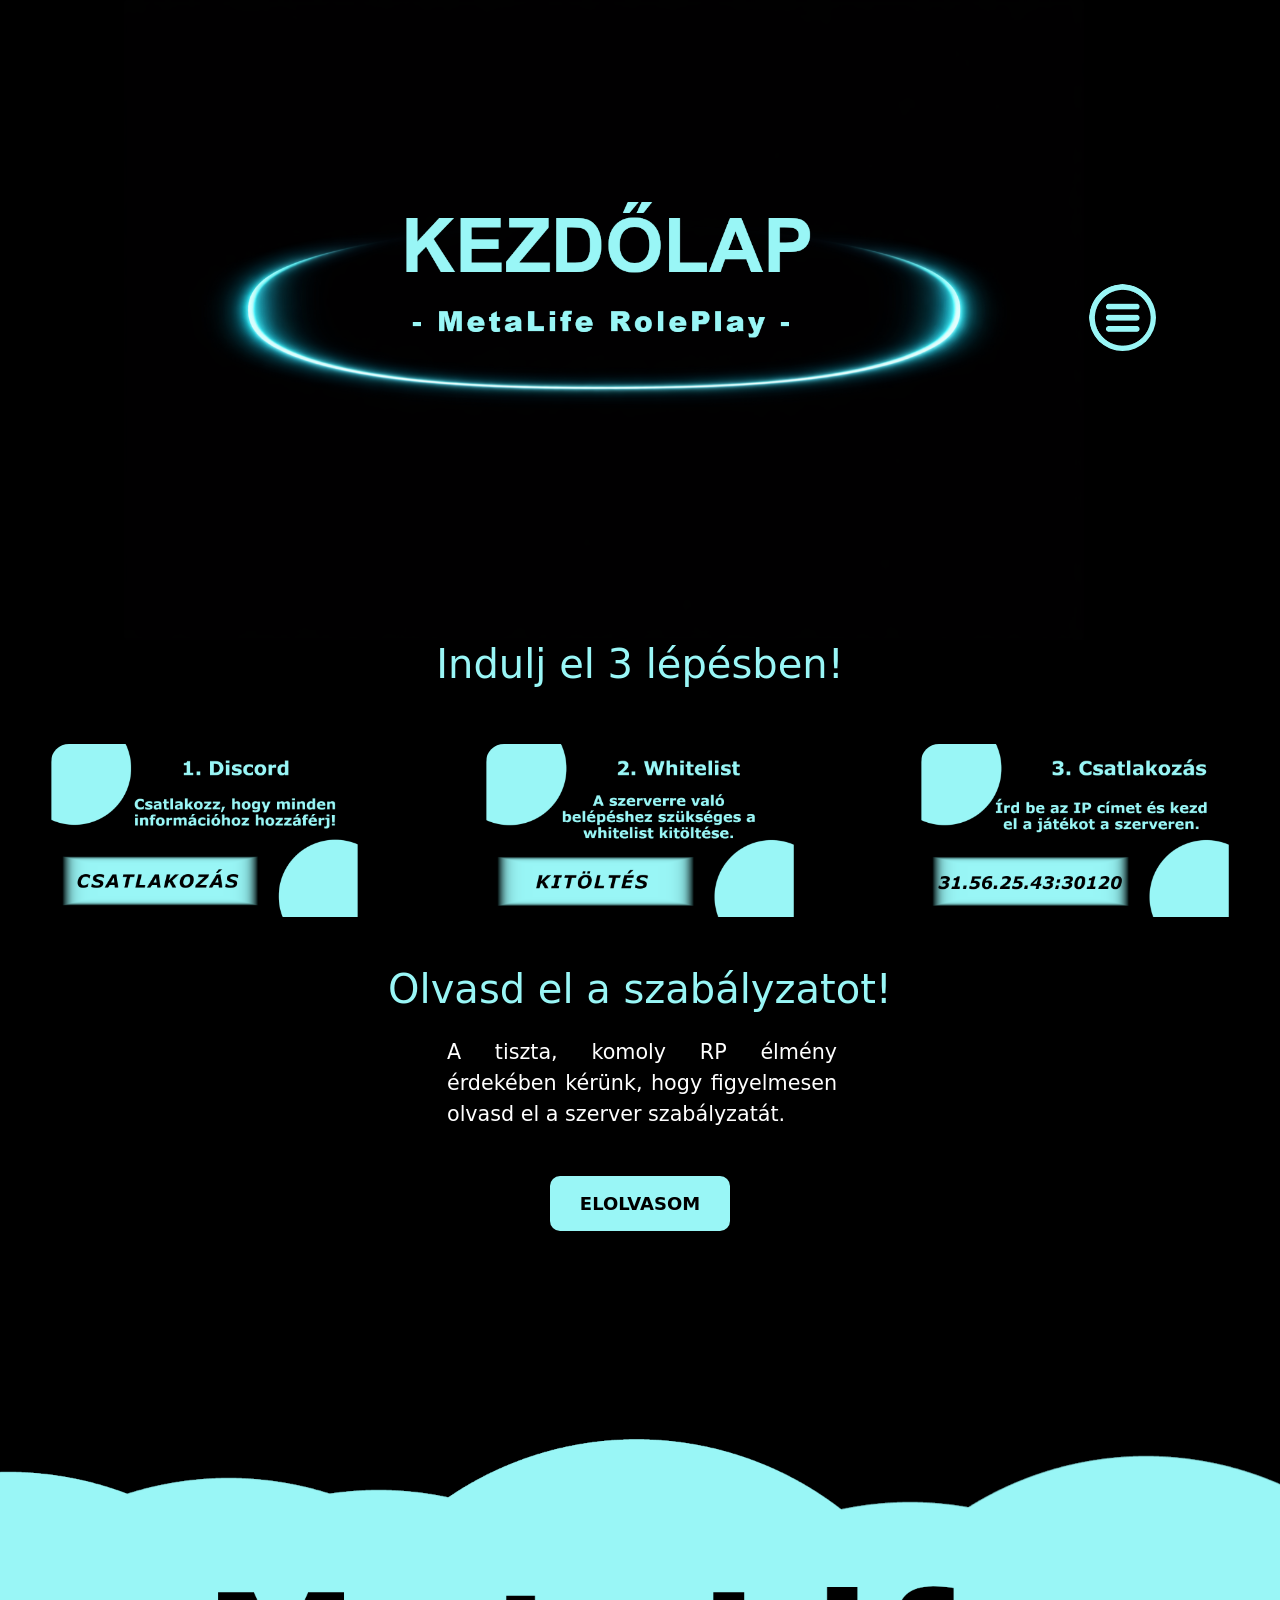
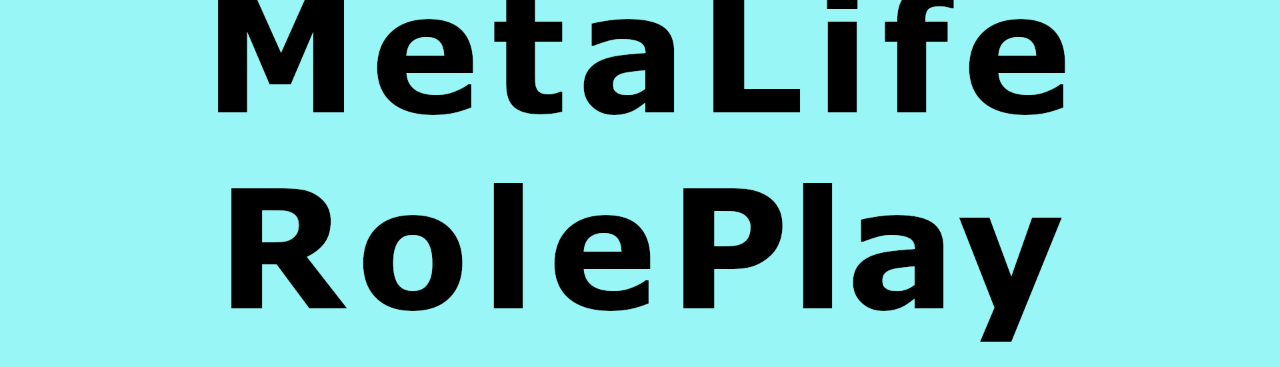
<file: index.html>
<!DOCTYPE html>
<html lang="hu">

<head>
    <meta charset="UTF-8">
    <meta name="viewport" content="width=device-width, initial-scale=1.0">
    <title>Kezdőlap - MetaLife RP</title>
    <link href="https://cdn.jsdelivr.net/npm/bootstrap@5.3.8/dist/css/bootstrap.min.css" rel="stylesheet" integrity="sha384-sRIl4kxILFvY47J16cr9ZwB07vP4J8+LH7qKQnuqkuIAvNWLzeN8tE5YBujZqJLB" crossorigin="anonymous">
    <link rel="stylesheet" href="style.css">
</head>

<body>
    <header>
        <img src="mlrpkl.png" class="w-75">
        <select onchange="location.href=this.value;">
            <option class="fw-bold" selected> KEZDŐLAP </option>
            <option value="whitelist.html"> WHITELIST </option>
            <option value="szabalyzat.html"> SZABÁLYZAT </option>
        </select>
    </header>
    <main>
        <section>
            <h1>Indulj el 3 lépésben!</h1>
            <div class="row pt-5">
                <div class="col-md-4">
                    <a href="https://discord.gg/HvVTVevCuw"><img src="lepes_1.png" class="w-75 pb-5" style="border-radius: 2vh;"></a>
                </div>
                <div class="col-md-4">
                    <a href="whitelist.html"><img src="lepes_2.png" class="w-75 pb-5" style="border-radius: 2vh;"></a>
                </div>
                <div class="col-md-4">
                    <img src="lepes_3.png" class="w-75 pb-5" style="border-radius: 2vh;">
                </div>
            </div>
        </section>
        <section>
            <h1>Olvasd el a szabályzatot!</h1>
            <div class="row pt-3">
                <div class="col-md-4"></div>
                <div class="col-md-4">
                    <div>
                        <p class="szoveg">A tiszta, komoly RP élmény érdekében kérünk, hogy figyelmesen olvasd el a szerver szabályzatát.</p>
                        <p class="text-center"><a href="szabalyzat.html"><button>ELOLVASOM</button></a></p>
                    </div>
                </div>
                <div class="col-md-4"></div>
            </div>
        </section>
    </main>
    <footer>
        <img src="footer.png" class="w-100">
    </footer>
</body>

</html>
</file>
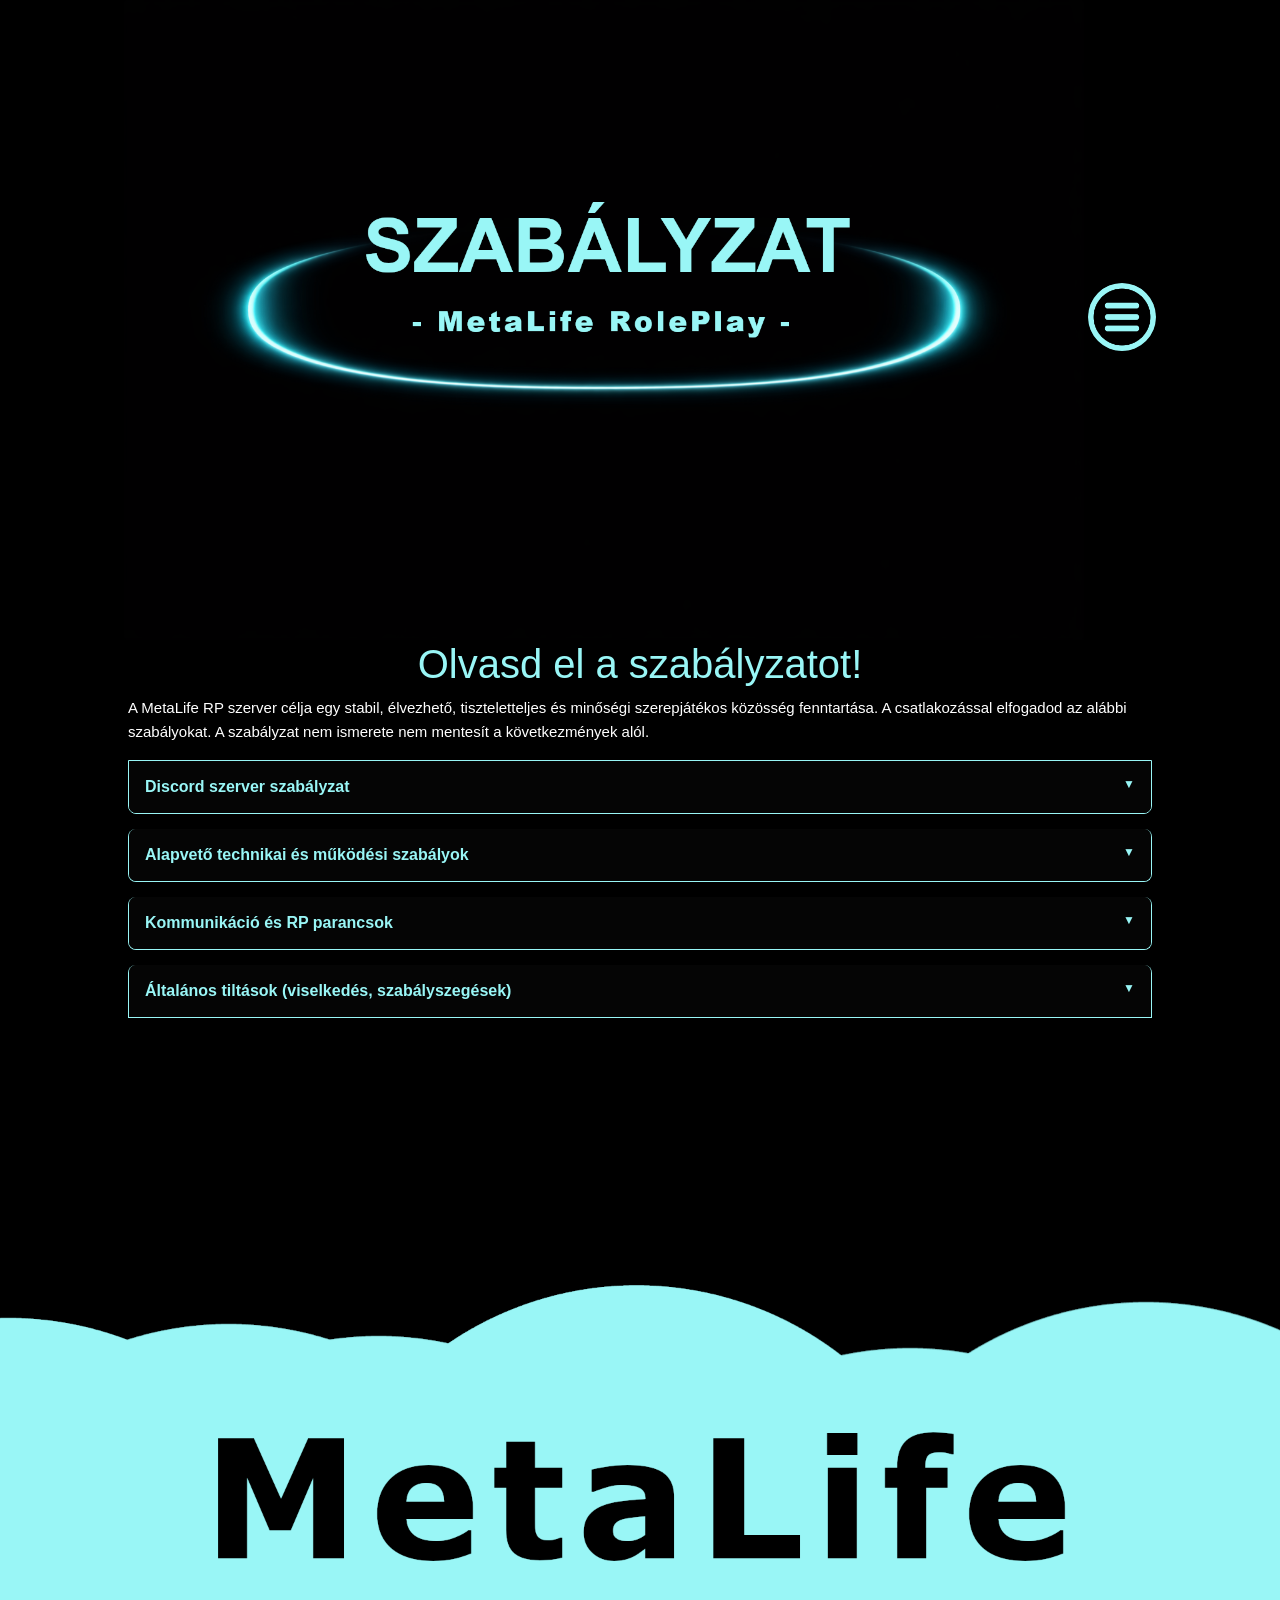
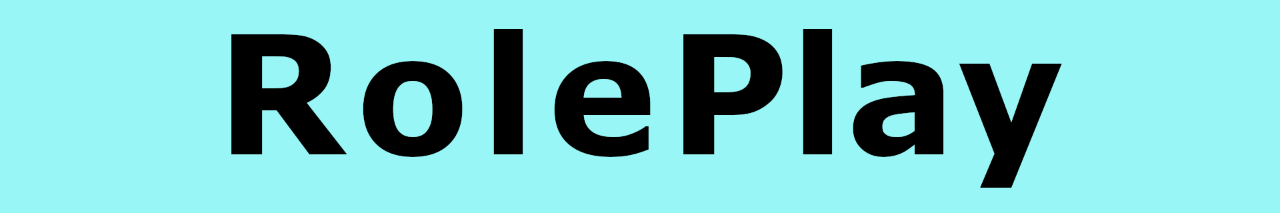
<file: szabalyzat.html>
<!DOCTYPE html>
<html lang="hu">

<head>
    <meta charset="UTF-8">
    <meta name="viewport" content="width=device-width, initial-scale=1.0">
    <title>Szabályzat - MetaLife RP</title>
    <link href="https://cdn.jsdelivr.net/npm/bootstrap@5.3.8/dist/css/bootstrap.min.css" rel="stylesheet"
        integrity="sha384-sRIl4kxILFvY47J16cr9ZwB07vP4J8+LH7qKQnuqkuIAvNWLzeN8tE5YBujZqJLB" crossorigin="anonymous">
    <link rel="stylesheet" href="style.css">

    <style>
        body {
            margin: 0;
            background: #000;
            font-family: Arial, sans-serif;
            color: #99f6f6;
        }

        /* NAVBAR */
        .navbar {
            width: 100%;
            padding: 15px 0;
            background: rgba(0, 0, 0, 0.85);
            display: flex;
            justify-content: center;
            align-items: center;
            position: fixed;
            top: 0;
            z-index: 1000;
        }

        .navbar a {
            margin: 0 15px;
            color: #99f6f6;
            font-weight: bold;
            text-decoration: none;
            font-size: 16px;
        }

        .navbar a:hover {
            color: white;
        }

        .discord-btn {
            position: absolute;
            left: 20px;
            background: #99f6f6;
            padding: 10px 18px;
            border-radius: 8px;
            color: white;
            font-weight: bold;
        }

        .brand {
            position: absolute;
            right: 20px;
            color: #99f6f6;
            font-size: 18px;
            font-weight: bold;
        }

        /* CONTENT */
        .content {
            padding: 120px 10% 60px 10%;
            padding-top: 0
        }

        p {
            color: white;
            line-height: 1.6;
            font-size: 15px;
        }

        /* ACCORDION */
        .accordion-item {
            margin-bottom: 15px;
            border-radius: 8px;
            overflow: hidden;
            background: #050505;
            border: 1px solid #99f6f6;
        }

        details {
            background: #050505;
        }

        summary {
            cursor: pointer;
            padding: 14px 16px;
            font-weight: bold;
            color: #99f6f6;
            list-style: none;
        }

        summary::-webkit-details-marker {
            display: none;
        }

        summary::after {
            content: "▼";
            float: right;
            font-size: 12px;
            color: #99f6f6;
        }

        details[open] summary::after {
            content: "▲";
        }

        .accordion-content {
            padding: 10px 16px 16px 16px;
            border-top: 1px solid #99f6f6;
        }

        @media(max-width: 768px) {
            .navbar a {
                margin: 0 8px;
                font-size: 14px;
            }

            .discord-btn {
                display: none;
            }

            .content {
                padding: 100px 6% 40px 6%;
                padding-top: 0
            }
        }
    </style>
</head>

<body>

    <!-- NAVBAR -->
    <header>
        <img src="mlrpsz.png" class="w-75">
        <select onchange="location.href=this.value;">
            <option class="fw-bold" selected> SZABÁLYZAT </option>
            <option value="index.html"> KEZDŐLAP </option>
            <option value="whitelist.html"> WHITELIST </option>
        </select>
    </header>

    <div class="content">
        <h1 class="text-center">Olvasd el a szabályzatot!</h1>
        <p>
            A MetaLife RP szerver célja egy stabil, élvezhető, tiszteletteljes és minőségi szerepjátékos közösség fenntartása. A csatlakozással elfogadod az alábbi szabályokat. A szabályzat nem ismerete nem mentesít a következmények alól.
        </p>

        <!-- 1. Discord szerver szabályzat -->
        <div class="accordion-item">
            <details>
                <summary>Discord szerver szabályzat</summary>
                <div class="accordion-content">
                    <p>
                        Ez a szabályzat minden felhasználóra egyaránt érvényes, kivétel vagy „kivételezett státusz” nem létezik. Aki belép a szerverre, automatikusan elfogadja ezeket a feltételeket.
                    </p>
                    <p>1. Általános biztonsági és jogi szabályok
                    <ul style="color: white">
                        <li>A Discord Általános Szolgáltatási Feltételei (ToS) és Közösségi Irányelvei (Community Guidelines) minden esetben érvényesek.</li>
                        <li>A szerveren 13 év alatti személyek nem tartózkodhatnak. 13–18 év közöttiek csak szülői felügyelettel ajánlottak.</li>
                        <li>TILOS bármilyen 18+ tartalom: pornográfia, erotikus tartalom, gore, sérüléses képek, extrém erőszak, vagy bármilyen NSFW/NFSW típusú anyag.</li>
                        <li>Személyes adatok megosztása szigorúan tilos: saját vagy más IP-cím, lakcím, telefonszám, e-mail, fénykép, jelszó stb. – ez doxxing és azonnali kitiltással járhat.</li>
                    </ul>
                    </p>
                    <p>2. Viselkedés és közösségi szabályok
                    <ul style="color: white">
                        <li>Mások provokálása, zaklatása, fenyegetése, manipulálása vagy megalázása TILOS. Ez a szabály magában foglalja az iróniát, passzív-agressziót, vagy „csak vicc volt” típusú viselkedést is.</li>
                        <li>Nincs helye rasszizmusnak, homofóbiának, szexizmusnak, vallási vagy nemi alapon történő támadásnak.</li>
                        <li>Spam, flood, capslock, emoji spam, vagy botparancsok helytelen használata tilos.</li>
                        <li>Hangcsatornában tilos zajongani, másokat zavarni, vagy soundboardot használni engedély nélkül.</li>
                        <li>Trollkodás, félretájékoztatás, dezinformáció terjesztése (pl. „Nitro hack”, kamu botok) szigorúan tilos.</li>
                    </ul>
                    </p>
                    <p>3. Tartalom és csatornahasználat
                    <ul style="color: white">
                        <li>Minden csatornát rendeltetésszerűen használj. Rossz helyre írt üzenetek törlésre kerülhetnek.</li>
                        <li>Reklám (szerver, weboldal, YouTube, Twitch, közösségi média stb.) csak írásos engedéllyel megengedett.</li>
                        <li>Tiltott fájltípusok: futtatható fájlok (.exe, .bat, stb...), tömörített jelszavas fájlok, ismeretlen vagy potenciálisan kártékony linkek (pl. suspicious IP grabber, scam Discord Nitro linkek stb.).</li>
                        <li>Mesterséges intelligencia vagy bot által generált tartalom csak akkor megengedett, ha az releváns, és nem sérti a fenti szabályokat.</li>
                    </ul>
                    </p>
                    <p>4. Moderációs szabályok
                    <ul style="color: white">
                        <li>A moderátorok döntése végleges. Ha nem értesz egyet, kulturált formában jelezd privátban vagy nyiss egy ticketet.</li>
                        <li>Szabálykerülő magatartás (pl. új fiók létrehozása bannolás után, más fiók használata) azonnali újabb tiltással jár.</li>
                        <li>Privátban történő zaklatás vagy fenyegetés is a szerver szabályai alá tartozik. Jelezd a moderációnak.</li>
                        <li>Ne kérj rangot, modit, kivételezést vagy jogkört. Minden ilyen kérés bűntetéssel járhat.</li>
                    </ul>
                    </p>
                    <p>5. Büntetési rendszer
                    <ul style="color: white">
                        <li>A szabálysértések mértékétől függően a következő szankciók alkalmazhatók:</li>
                        <li>Szabálysértés típusa – Első alkalom – Ismétlődés / Súlyos eset</li>
                        <ul style="color: white">
                            <li>Apró szabályszegés → Figyelmeztetés → Némítás / Timeout</li>
                            <li>Közepes szabályszegés → 1-9 napos tiltás → 1-5 hetes tiltás</li>
                            <li>Súlyos szabályszegés → Azonnali kitiltás → IP tiltás + Discord jelentés</li>
                        </ul>
                    </ul>
                    </p>
                    <p>6. Egyéb tudnivalók
                    <ul style="color: white">
                        <li>A szabályzat frissítés alatt állhat. Az aktuális verzió mindig kötelező érvényű.</li>
                        <li>A szerveren való részvétel nem jog, hanem lehetőség. A vezetőség fenntartja a jogot, hogy
                            indoklás nélkül eltávolítson bárkit, aki zavarja a közösség működését.</li>
                        <li>Technikai hibákat, visszaéléseket vagy szabálysértéseket azonnal jelezd a moderátoroknak.</li>
                    </ul>
                    </p>
                </div>
            </details>
        </div>

        <!-- 2. Alapvető technikai és működési szabályok -->
        <div class="accordion-item">
            <details>
                <summary>Alapvető technikai és működési szabályok</summary>
                <div class="accordion-content">
                    <p>Napi két automatikus restart: 00:00 és 15:00 órakor.</p>
                    <p>A szerver amerikai jogszabályok szerint működik.</p>
                    <p>Ez e Voice RP szerver → mikrofon használata kötelező.</p>
                    <p>Elvárt: stabil internetkapcsolat, jó minőségű mikrofon, megfelelő számítógép.</p>
                    <p>Első belépéskor a karakter ujjlenyomata bekerül a rendőrség adatbácisába.</p>
                </div>
            </details>
        </div>

        <!-- Kommunikáció és RP parancsok -->
        <div class="accordion-item">
            <details>
                <summary>Kommunikáció és RP parancsok</summary>
                <div class="accordion-content">
                    <p>
                        Elérhető chatparancsok: /twt, /htwt (Twitter, rejtett Twitter).
                    </p>
                    <p>
                        Hirdetések: csak a telefonos appon keresztül adhatók fel.
                    </p>
                    <p>
                        /me, /do, /try nem kötelező, kivéve balesetnél (min. 30 mp-ig text RP kötelező).
                    </p>
                    <p>
                        /try max. 2 alkalommal használható szituációnként.
                    </p>
                    <p>
                        /do-ban tilos hazudni.
                    </p>
                    <p>
                        Discord IC-ben csak e-mailként vagy külső platformként említhető.
                    </p>
                </div>
            </details>
        </div>

        <!-- 3. Általános tiltások (viselkedés, szabályszegések) -->
        <div class="accordion-item">
            <details>
                <summary>Általános tiltások (viselkedés, szabályszegések)</summary>
                <div class="accordion-content">
                    <p>MetaGaming (MG) - OOC infó használata IC-ben.</p>
                    <p>PowerGaming (PG) - Olyan erőltetett cselekedet, amit valóságban nem tennél.</p>
                    <p>RevengeKill (RK) - Halál után bosszút állni.</p>
                    <p>DeathMatch (DM) - Indokolatlan gyilkolás/lövöldözés.</p>
                    <p>DriveBy (DB) - Járművel történő gyilkosság.</p>
                    <p>SpawnKill (SK) - Újjáéledés utáni azonnali támadás.</p>
                    <p>SpawnKill (SK) - Újjáéledés utáni azonnali támadás.</p>
                    <p>NonRP - Valóságtól elrugaszkodott viselkedés.</p>
                    <p>No Fear RP - Félelemérzet hiánya irreális helyzetekben.</p>
                    <p>Gore RP - Beteges RP (pl. kínzás, kannibalizmus).</p>
                    <p>NRK (Nem reális közlekedés) - Valóságtól eltérő járműhasználat (pl. sportautóval terepezés).</p>
                    <p>OOC viselkedés játék közben - Szidás, gúnyolódás, provokáció, OOC kifejezések IC-ben.</p>
                    <p>OOC-IC kereskedelem - Dokumentumok, javak cseréje OOC és IC között.</p>
                    <p>Hang alapján történő felismerés. - Tilos.</p>
                    <p>Adminügy streamelése - csak magáncélú rögzítés megengedett.</p>
                    <p>Multiaccount használata tilos.</p>
                    <p>Bérgyilkos RP teljes mértékben tiltott.</p>
                    <p>Dark RP eszközök (pl. fast-run, célkereszt, segédprogramok) használata tilos.</p>
                    <p>Súlyosan sértő, frusztráló, alázó RP azonnali végleges kitiltást von maga után.</p>
                </div>
            </details>
        </div>

    </div>
    <footer>
        <img src="footer.png" class="w-100">
    </footer>
</body>

</html>

<!-- Köszi Noel a kódot! -->
</file>
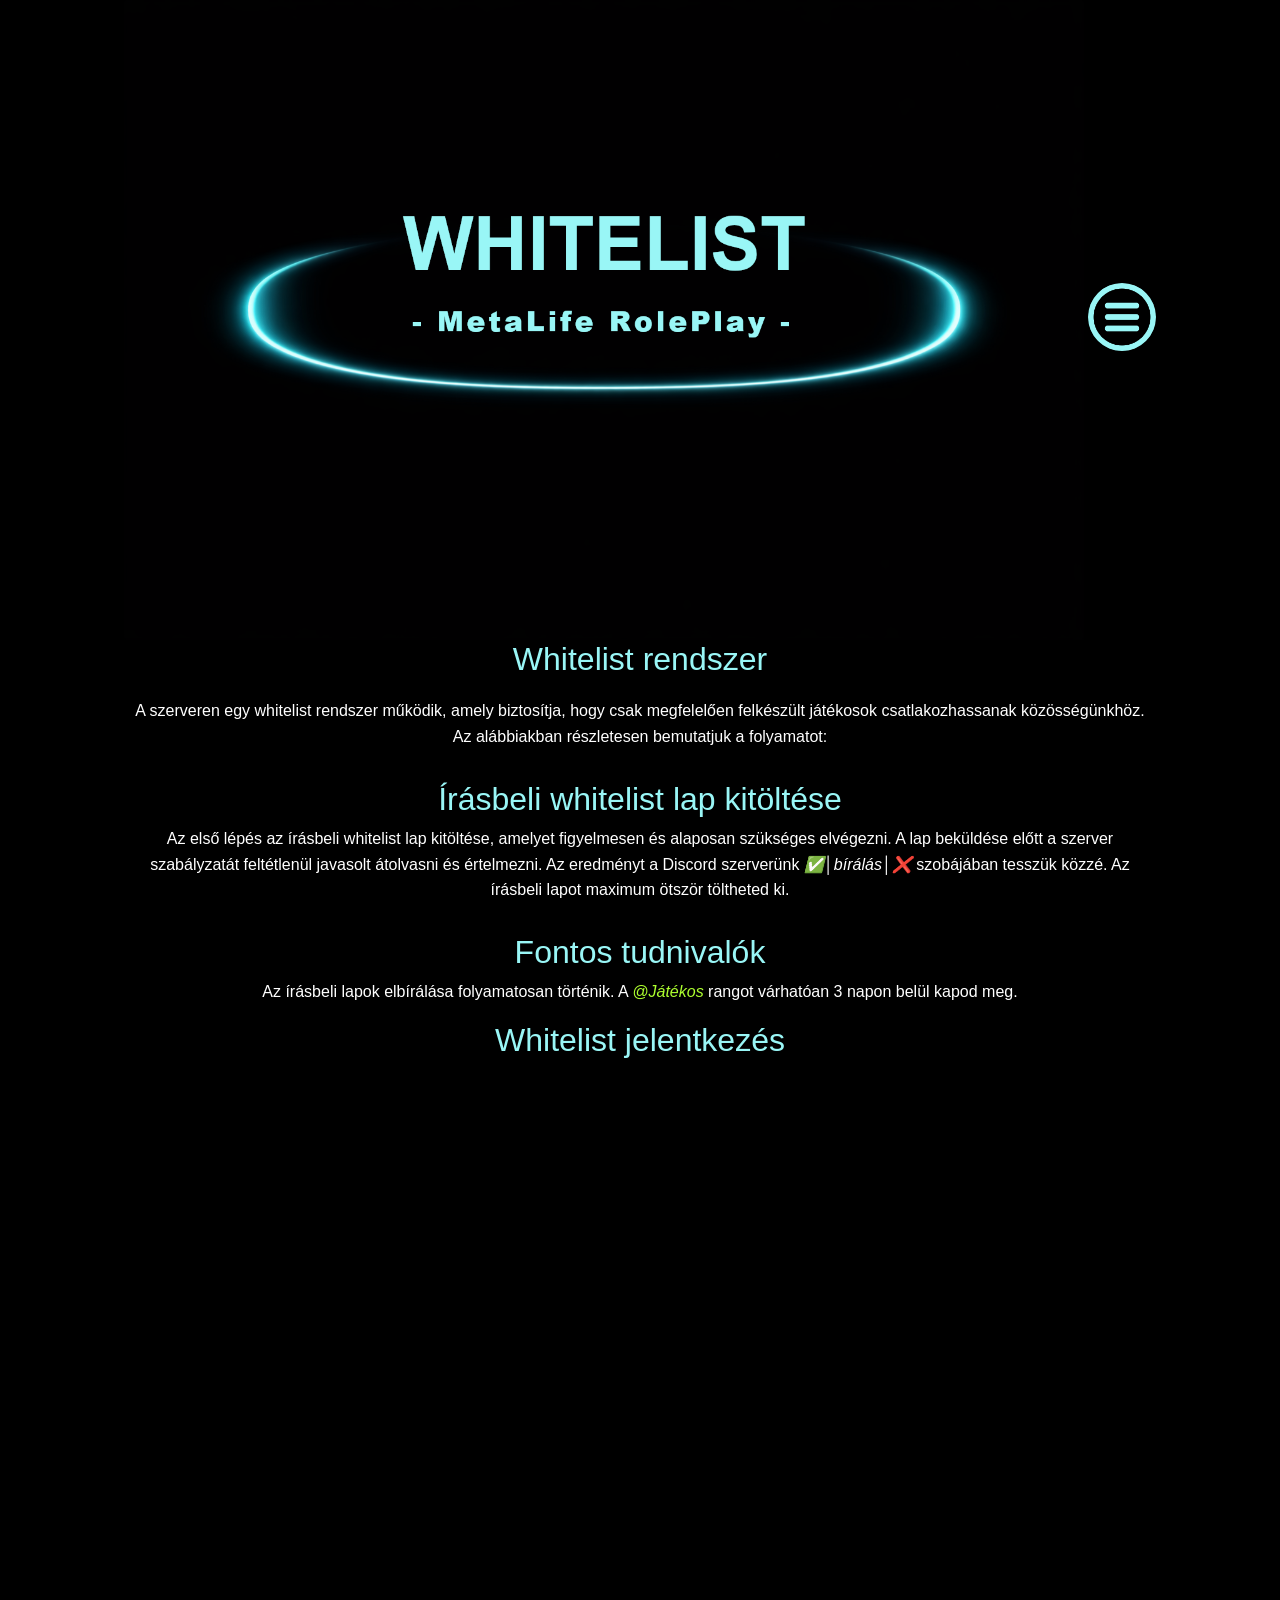
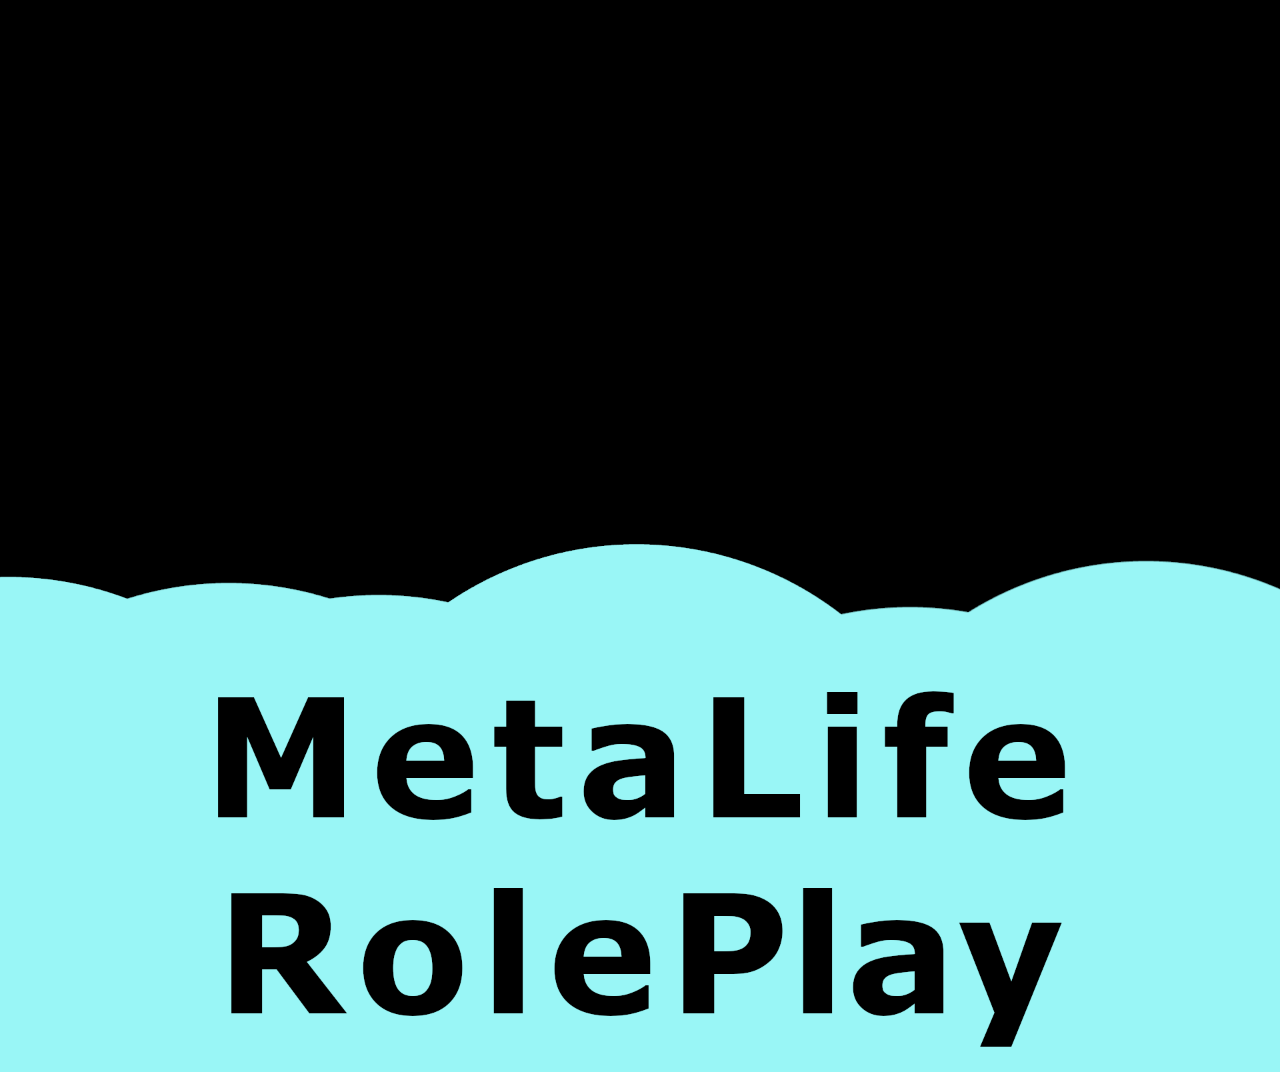
<file: whitelist.html>
<!DOCTYPE html>
<html lang="hu">

<head>
    <meta charset="UTF-8">
    <meta name="viewport" content="width=device-width, initial-scale=1.0">
    <title>Whitelist - MetaLife RP</title>
    <link href="https://cdn.jsdelivr.net/npm/bootstrap@5.3.8/dist/css/bootstrap.min.css" rel="stylesheet"
        integrity="sha384-sRIl4kxILFvY47J16cr9ZwB07vP4J8+LH7qKQnuqkuIAvNWLzeN8tE5YBujZqJLB" crossorigin="anonymous">
    <link rel="stylesheet" href="style.css">
    <style>
                body {
                    margin: 0;
                    background: #000;
                    font-family: Arial, sans-serif;
                    color: #99f6f6;
                }

                .content {
                    padding: 120px 10% 60px 10%;
                    padding-top: 0;
                }

                h1 {
                    color: #99f6f6;
                    font-size: 32px;
                    margin-bottom: 20px;
                }

                h2 {
                    color: #99f6f6;
                    margin-top: 30px;
                }

                p {
                    color: white;
                    line-height: 1.6;
                }

                .form-wrapper {
                    width: 100%;
                    max-width: 900px;
                    padding: 16px;
                    box-sizing: border-box;
                }

                .form-frame-container {
                    position: relative;
                    width: 100%;
                    padding-top: 140%;
                    overflow: hidden;
                    border-radius: 12px;
                    box-shadow: 0 20px 40px rgba(0, 0, 0, 0.6);
                    background: black;
                }

                .form-frame-container iframe {
                    position: absolute;
                    inset: 0;
                    width: 100%;
                    height: 100%;
                    border: 0;
                }

                @media (min-width: 768px) {
                    .form-frame-container {
                        padding-top: 110%;
                    }
                }

                @media (min-width: 1024px) {
                    .form-frame-container {
                        padding-top: 90%;
                    }
                }
            </style>

</head>

<body>
    <header>
        <img src="mlrpwl.png" class="w-75">
        <select onchange="location.href=this.value;">
            <option class="fw-bold" selected> WHITELIST </option>
            <option value="index.html"> KEZDŐLAP </option>
            <option value="szabalyzat.html"> SZABÁLYZAT </option>
        </select>
    </header>
    <main>
        <section>

            <div class="content">

                <h1>Whitelist rendszer</h1>

                <p>
                    A szerveren egy whitelist rendszer működik, amely biztosítja, hogy csak megfelelően felkészült
                    játékosok csatlakozhassanak közösségünkhöz. Az alábbiakban részletesen bemutatjuk a folyamatot:
                </p>

                <h2>Írásbeli whitelist lap kitöltése</h2>
                <p>
                    Az első lépés az írásbeli whitelist lap kitöltése, amelyet figyelmesen és alaposan szükséges
                    elvégezni.
                    A lap beküldése előtt a szerver szabályzatát feltétlenül javasolt átolvasni és értelmezni.
                    Az eredményt a Discord szerverünk <i> ✅│bírálás│❌ </i> szobájában tesszük közzé.
                    Az írásbeli lapot maximum ötször töltheted ki.
                </p>

                <h2>Fontos tudnivalók</h2>
                <p>Az írásbeli lapok elbírálása folyamatosan történik. A <i style="color: greenyellow;">@Játékos</i> rangot várhatóan 3 napon belül kapod meg.</p>

                <h1>Whitelist jelentkezés</h1>
                <center>
                    <div class="form-wrapper">
                        <div class="form-frame-container">
                            <iframe src="https://docs.google.com/forms/d/e/1FAIpQLSczXB9M9FDP_jwE1pjIf603PATmrbor1sLCH5g7fH0maOecZw/viewform?embedded=true" allowfullscreen loading="lazy"></iframe>
                        </div>
                    </div>
                </center>
            </div>
        </section>
    </main>
    <footer>
        <img src="footer.png" class="w-100">
    </footer>
</body>
</html>
</file>
<file: style.css>
body {
    background-color: black; /* #99f6f6 */
}

select {
    width: 7.5vh;
    height: 7.5vh;
    background-image: url("menu.png");
    background-size: cover;
    background-position: center;
    border: none;
    font-size: 20px;
    color: transparent;
    cursor: pointer;
    border-radius: 5vh;
}

option {
    background-color: black;
    color: #99f6f6;
    font-size: 4vh;
}

header{
    text-align: center;
    align-items: center;
    justify-content: center;
}

section {
    text-align: center;
    align-items: center;
}

h1 {
    color: #99f6f6;
}

h3 {
    font-weight: bold;
}

.szoveg {
    color: white;
    text-align: justify;
    margin-left: 3%;
    margin-right: 2%;
    font-size: 2.3vh;
}

input {
    color: #99f6f6;
    background-color: transparent;
    border: 2px solid #99f6f6;
    font-size: 4vh;
    border-radius: 3vh;
    padding: 2.5vh
}

input::placeholder {
    color: white;
}

fieldset {
    border: 3px solid #99f6f6;
    border-radius: 6vh;
}

button {
    margin-top: 30px;
    padding: 14px 30px;
    background: #99f6f6;
    color: black;
    border-radius: 10px;
    font-size: 18px;
    font-weight: bold;
    border: none;
    cursor: pointer;
}

button:hover {
    font-size: larger;
    transition: 1s;

}
</file>
